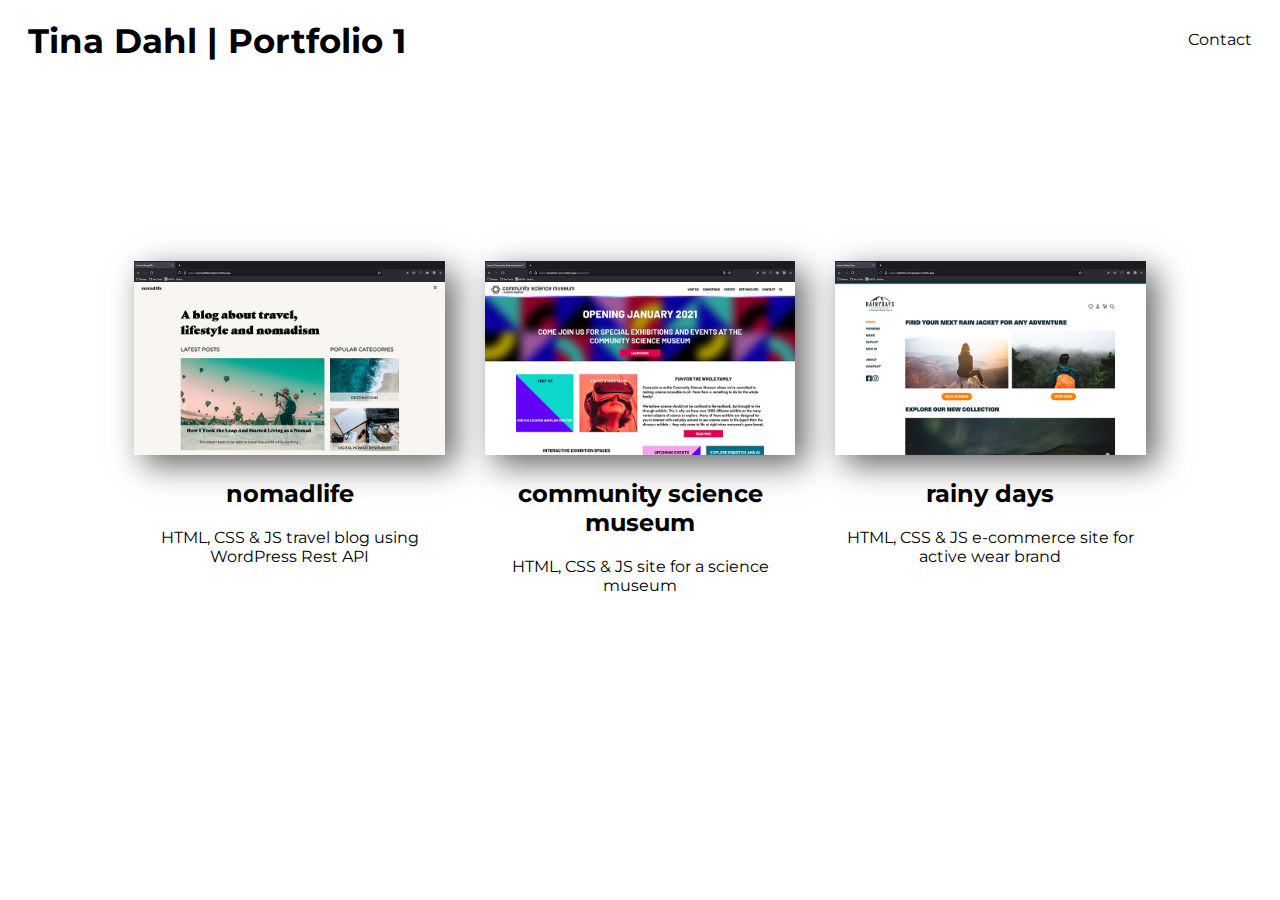
<file: index.html>
<!DOCTYPE html>
<html lang="en">
<head>
    <meta charset="UTF-8">
    <meta http-equiv="X-UA-Compatible" content="IE=edge">
    <meta name="viewport" content="width=device-width, initial-scale=1.0">
    <meta name="description" content="Portfolio of Tina Dahl - front end developer"/>
    <link rel="stylesheet" href="css/style.css">
    <link rel="preconnect" href="https://fonts.gstatic.com">
    <link href="https://fonts.googleapis.com/css2?family=Montserrat:wght@300;700&display=swap" rel="stylesheet">
    <title>Portfolio | Tina Dahl</title>
</head>
<body>
    <header>
        <h1>Tina Dahl | Portfolio 1 </h1>
        <a href="https://www.linkedin.com/in/tina-dahl-17531389/" target="_blank" class="contact">Contact</a>
    </header>
    <main>
        <div class="container">
            <div class="proj-container">
                <a href="nomadlife.html" class="align-center">
                    <img src="images/nomadlife.jpg" alt="screenshot of nomadlife's index page" class="index-img">
                    <h2>nomadlife</h2>
                    <p>HTML, CSS & JS travel blog using WordPress Rest API</p>
                </a>
            </div>
            <div class="proj-container">
                <a href="csm.html" class="align-center">
                    <img src="images/csm.jpg" alt="screenshot of community science museum's index page" class="index-img">
                    <h2>community science museum</h2>
                    <p>HTML, CSS & JS site for a science museum</p>
                </a>
            </div>
            <div class="proj-container">
                <a href="rainy-days.html" class="align-center">
                    <img src="images/rainy-days.jpg" alt="screenshot of rainy days' index page" class="index-img">
                    <h2>rainy days</h2>
                    <p>HTML, CSS & JS e-commerce site for active wear brand</p>
                </a>
            </div>
        </div>
    </main>
</body>
</html>
</file>
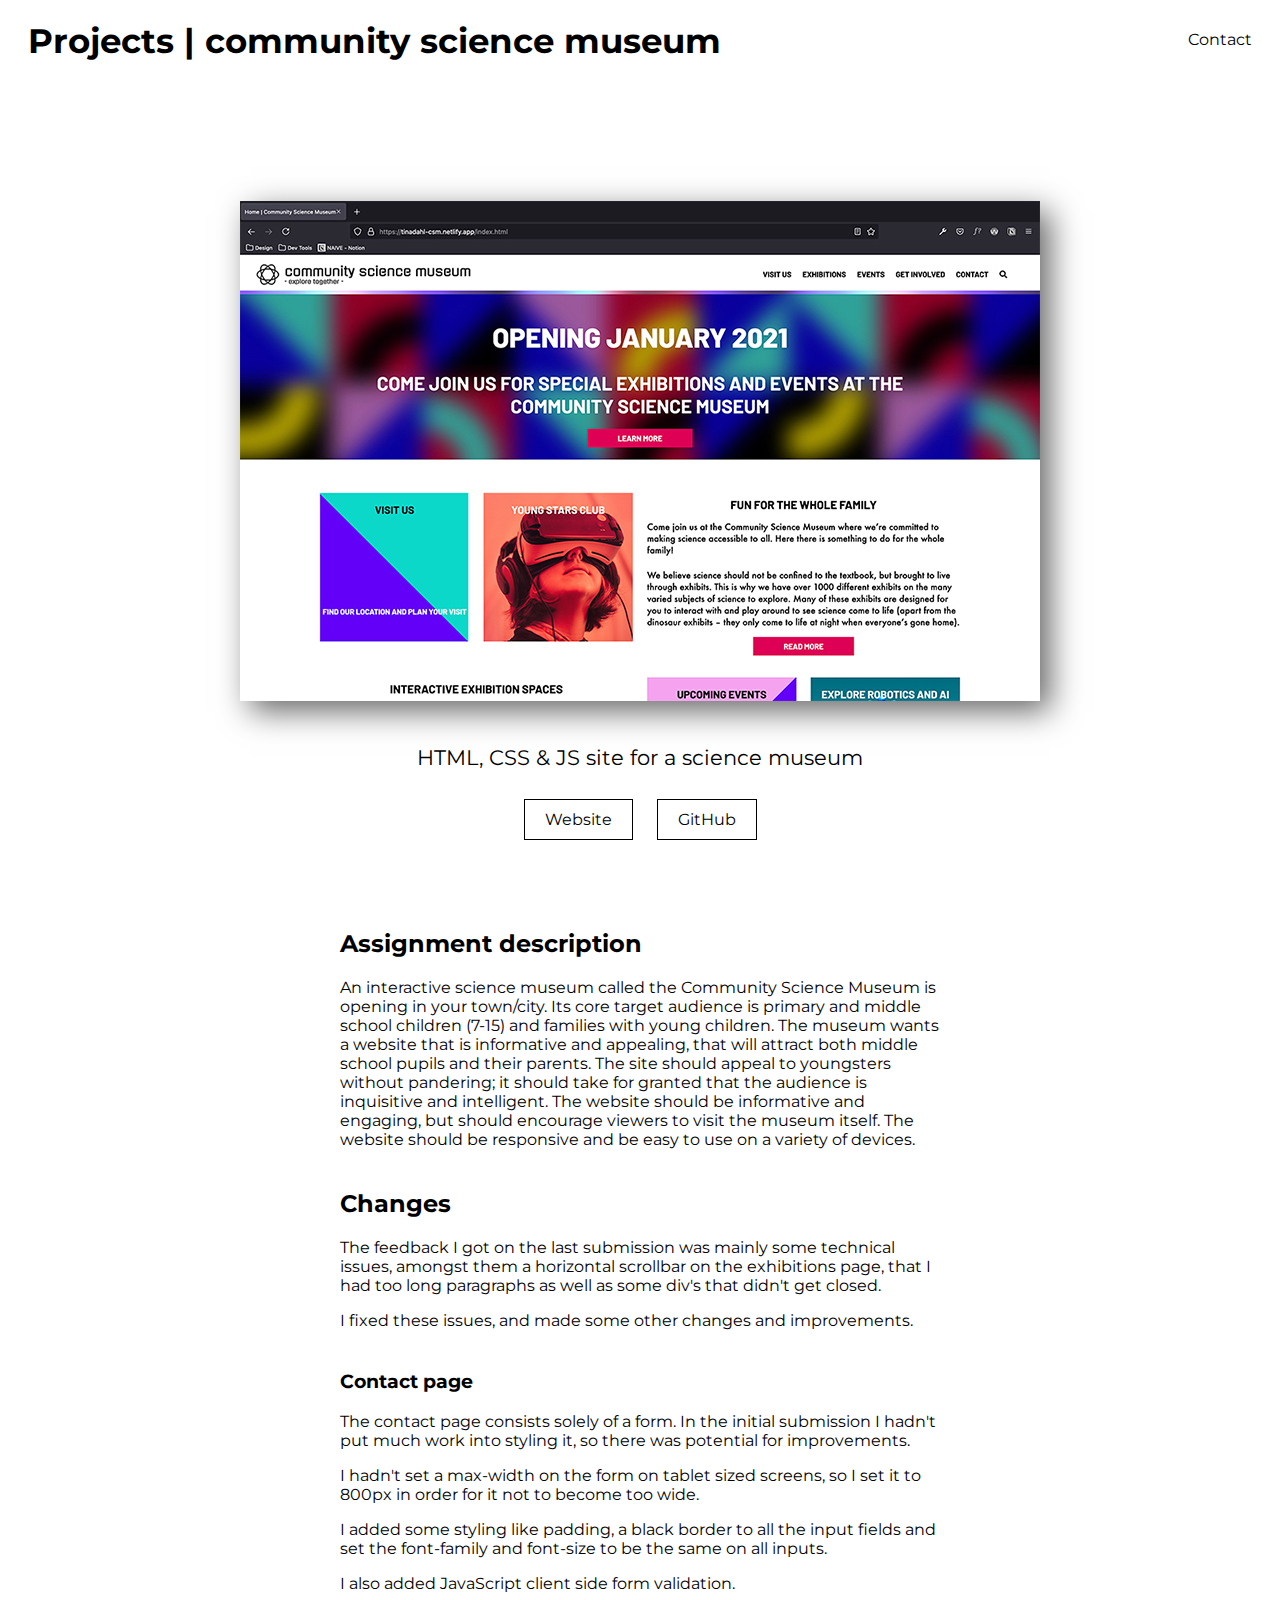
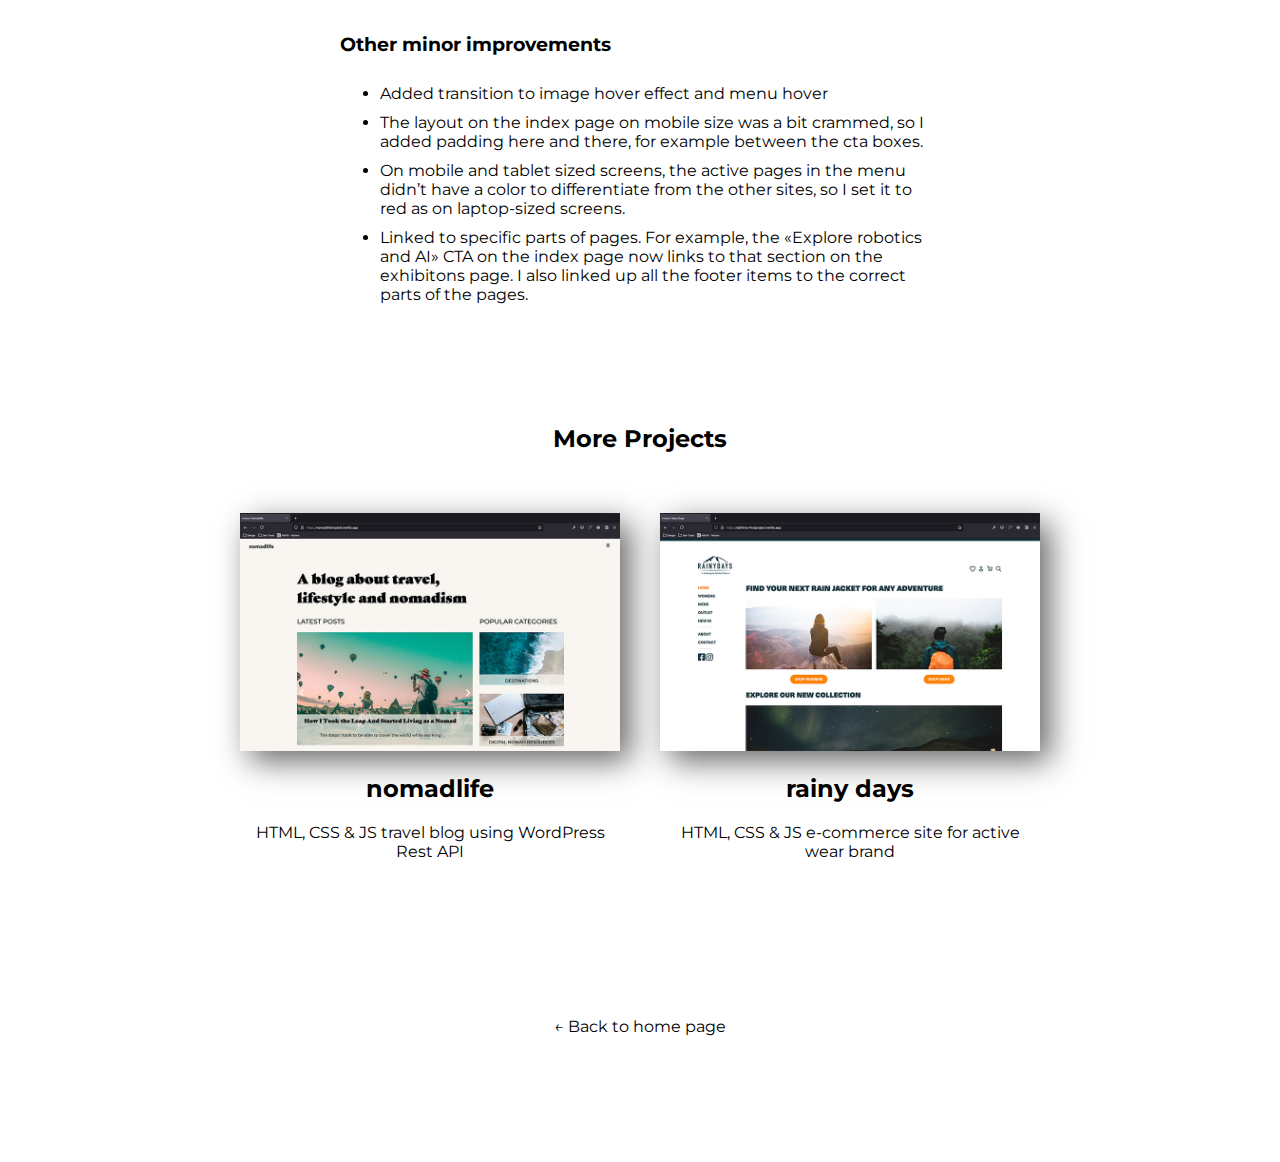
<file: csm.html>
<!DOCTYPE html>
<html lang="en">
<head>
    <meta charset="UTF-8">
    <meta http-equiv="X-UA-Compatible" content="IE=edge">
    <meta name="viewport" content="width=device-width, initial-scale=1.0">
    <meta name="description" content="Portfolio of Tina Dahl - front end developer. Project nomadlife, a html, css and javascript site fetching posts from the wordpress rest api"/>
    <link rel="preconnect" href="https://fonts.gstatic.com">
    <link href="https://fonts.googleapis.com/css2?family=Montserrat:wght@300;700&display=swap" rel="stylesheet">
    <link rel="stylesheet" href="css/style.css">
    <title>community science museum | Portfolio | Tina Dahl</title>
</head>
<body>
    <header class="project-page-header">
        <h1><a href="index.html">Projects</a> | community science museum</h1>
        <a href="https://www.linkedin.com/in/tina-dahl-17531389/" target="_blank" class="contact">Contact</a>
    </header>
    <main>
        <div class="proj-page-container">
            <img src="images/csm.jpg" alt="screenshot of community science museums home page">
            <p class="subtitle align-center">HTML, CSS & JS site for a science museum</p>
            <div class="links align-center">
                <a class="btn" href="https://tinadahl-csm.netlify.app" target="_blank">Website</a>
                <a class="btn" href="https://github.com/dahltina/community-science-museum" target="_blank">GitHub</a>
            </div>
            <div class="project-copy">
                <h2>Assignment description</h2>
                <p>An interactive science museum called the Community Science Museum is opening in your town/city.
                    Its core target audience is primary and middle school children (7-15) and families with young children.
                    The museum wants a website that is informative and appealing, that will attract both middle school pupils
                    and their parents. The site should appeal to youngsters without pandering; it should take for granted
                    that the audience is inquisitive and intelligent. The website should be informative and engaging,
                    but should encourage viewers to visit the museum itself. The website should be responsive and be easy to use on a variety of devices.</p>
                <h2 class="margin-top">Changes</h2>
                <p>The feedback I got on the last submission was mainly some technical issues, amongst them a horizontal scrollbar
                    on the exhibitions page, that I had too long paragraphs as well as some div's that didn't get closed.</p>
                <p>I fixed these issues, and made some other changes and improvements.</p>
                <h3 class="margin-top">Contact page</h3>
                <p>The contact page consists solely of a form. In the initial submission I hadn't put much work into styling it,
                    so there was potential for improvements.</p>
                <p>I hadn't set a max-width on the form on tablet sized screens, so I set it to 800px in order for it not to become too wide.</p>
                <p>I added some styling like padding, a black border to all the input fields and set the font-family and font-size to be the same on all inputs.</p>
                <p>I also added JavaScript client side form validation.</p>
                <h3 class="margin-top">Other minor improvements</h3>
                <ul>
                    <li>Added transition to image hover effect and menu hover</li>
                    <li>The layout on the index page on mobile size was a bit crammed, so I added padding here and there, for example between the cta boxes.</li>
                    <li>On mobile and tablet sized screens, the active pages in the menu didn’t have a color to differentiate from the other sites, so I set it to red as on laptop-sized screens.</li>
                    <li>Linked to specific parts of pages. For example, the «Explore robotics and AI» CTA on the index page now links to that section on the exhibitons page.
                        I also linked up all the footer items to the correct parts of the pages.</li>
                </ul>
            </div>
        </div>
        <div class="more-projects-container">
            <h2 class="h2-more-projects">More Projects</h2>
            <div class="nomadlife-container">
                <a href="nomadlife.html" class="align-center">
                    <img src="images/nomadlife.jpg" alt="screenshot of nomadlife's index page" class="index-img">
                    <h2>nomadlife</h2>
                    <p>HTML, CSS & JS travel blog using WordPress Rest API</p>
                </a>
            </div>
            <div class="rainy-days-container">
                <a href="rainy-days.html" class="align-center">
                    <img src="images/rainy-days.jpg" alt="screenshot of rainy days' index page" class="index-img">
                    <h2>rainy days</h2>
                    <p>HTML, CSS & JS e-commerce site for active wear brand</p>
                </a>
            </div>
            <a class="back" href="index.html">&leftarrow; Back to home page</a>
        </div>

    </main>
</body>
</html>
</file>
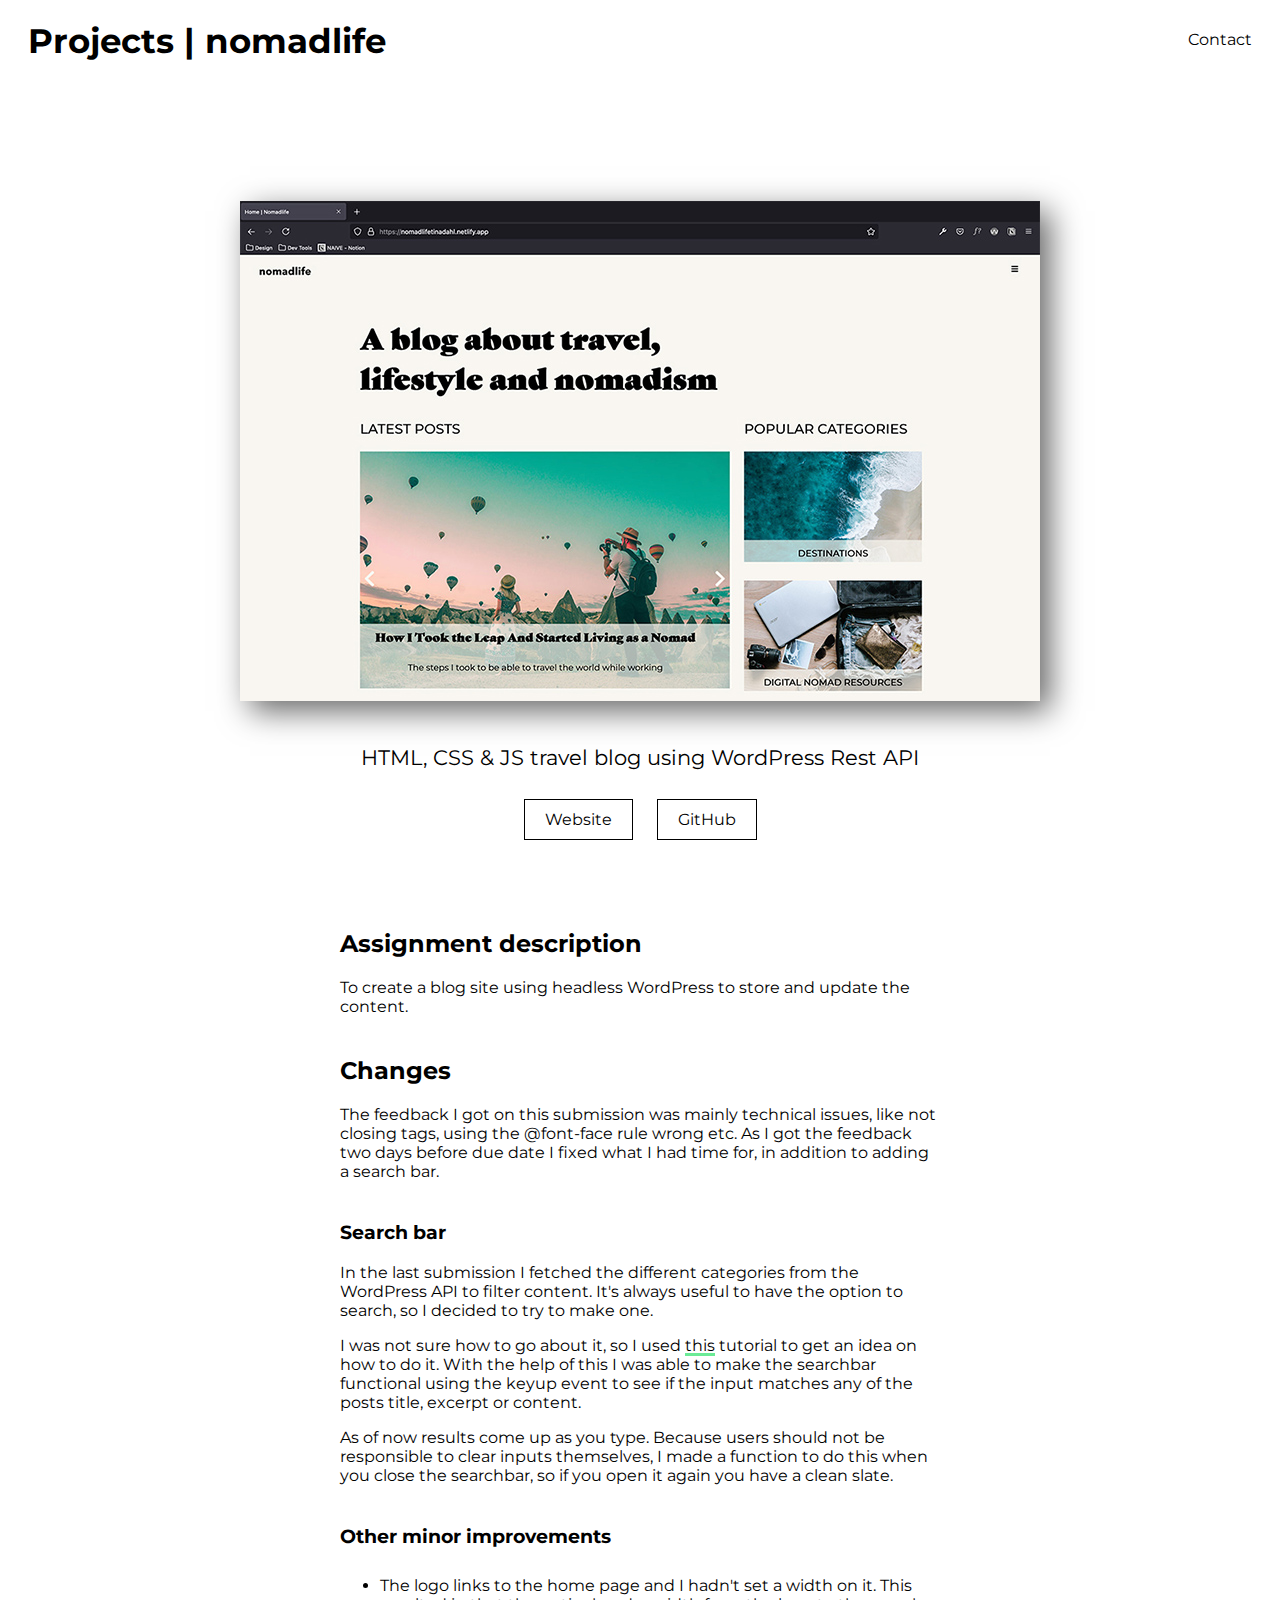
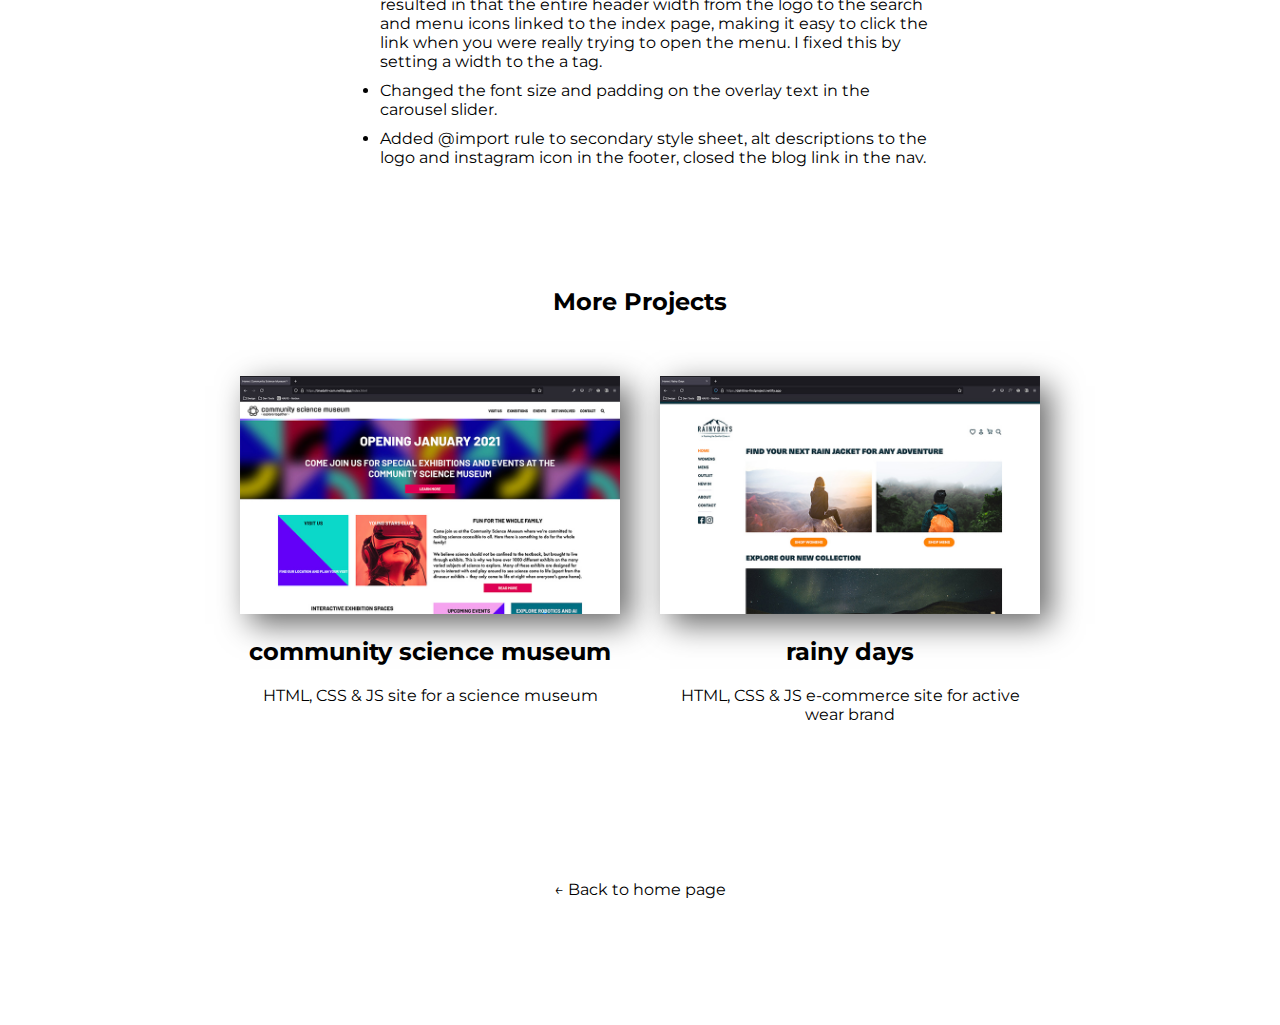
<file: nomadlife.html>
<!DOCTYPE html>
<html lang="en">
<head>
    <meta charset="UTF-8">
    <meta http-equiv="X-UA-Compatible" content="IE=edge">
    <meta name="viewport" content="width=device-width, initial-scale=1.0">
    <meta name="description" content="Portfolio of Tina Dahl - front end developer. Project nomadlife, a html, css and javascript site fetching posts from the wordpress rest api"/>
    <link rel="preconnect" href="https://fonts.gstatic.com">
    <link href="https://fonts.googleapis.com/css2?family=Montserrat:wght@300;700&display=swap" rel="stylesheet">
    <link rel="stylesheet" href="css/style.css">
    <title>nomadlife | Portfolio | Tina Dahl</title>
</head>
<body>
    <header class="project-page-header">
        <h1><a href="index.html">Projects</a> | nomadlife</h1>
        <a href="https://www.linkedin.com/in/tina-dahl-17531389/" target="_blank" class="contact">Contact</a>
    </header>
    <main>
        <div class="proj-page-container">
            <img src="images/nomadlife.jpg" alt="screenshot of nomadlife's home page" class="img-no-shadow">
            <p class="subtitle align-center">HTML, CSS & JS travel blog using WordPress Rest API</p>
            <div class="links align-center">
                <a class="btn" href="https://nomadiclife.netlify.app" target="_blank">Website</a>
                <a class="btn" href="https://github.com/dahltina/nomadlife" target="_blank">GitHub</a>
            </div>
            <div class="project-copy">
                <h2>Assignment description</h2>
                <p>To create a blog site using headless WordPress to store and update the content.</p>
                <h2 class="margin-top">Changes</h2>
                <p>The feedback I got on this submission was mainly technical issues, like not closing tags, using the @font-face rule wrong etc. As I got the feedback two days before due date I fixed what I had time for, in addition to adding a search bar.</p>
                <h3 class="margin-top">Search bar</h3>
                <p>In the last submission I fetched the different categories from the WordPress API to filter content. It's always useful to have the option to search, so I decided to try to make one. </p>
                <p>I was not sure how to go about it, so I used <a class="link" href="https://www.jamesqquick.com/blog/build-a-javascript-search-bar" target="_blank">this</a> tutorial to get an idea on how to do it.
                    With the help of this I was able to make the searchbar functional using the keyup event to see if the input matches any of the posts title, excerpt or content. </p>
                <p>As of now results come up as you type. Because users should not be responsible to clear inputs themselves, I made a function to do this when you close the searchbar, so if you open it again you have a clean slate.</p>
                <h3 class="margin-top">Other minor improvements</h3>
                <ul>
                    <li>The logo links to the home page and I hadn't set a width on it. This resulted in that the entire header width from the logo to the search and menu icons linked to the index page,
                        making it easy to click the link when you were really trying to open the menu. I fixed this by setting a width to the a tag.</li>
                    <li>Changed the font size and padding on the overlay text in the carousel slider.</li>
                    <li>Added @import rule to secondary style sheet, alt descriptions to the logo and instagram icon in the footer, closed the blog link in the nav.</li>
                </ul>
            </div>
        </div>
        <div class="more-projects-container">
            <h2 class="h2-more-projects">More Projects</h2>
            <div class="csm-container">
                <a href="csm.html" class="align-center">
                    <img src="images/csm.jpg" alt="screenshot of community science museum's index page" class="index-img">
                    <h2>community science museum</h2>
                    <p>HTML, CSS & JS site for a science museum</p>
                </a>
            </div>
            <div class="rainy-days-container">
                <a href="rainy-days.html" class="align-center">
                    <img src="images/rainy-days.jpg" alt="screenshot of rainy days' index page" class="index-img">
                    <h2>rainy days</h2>
                    <p>HTML, CSS & JS e-commerce site for active wear brand</p>
                </a>
            </div>
            <a class="back" href="index.html">&leftarrow; Back to home page</a>
        </div>

    </main>
</body>
</html>
</file>
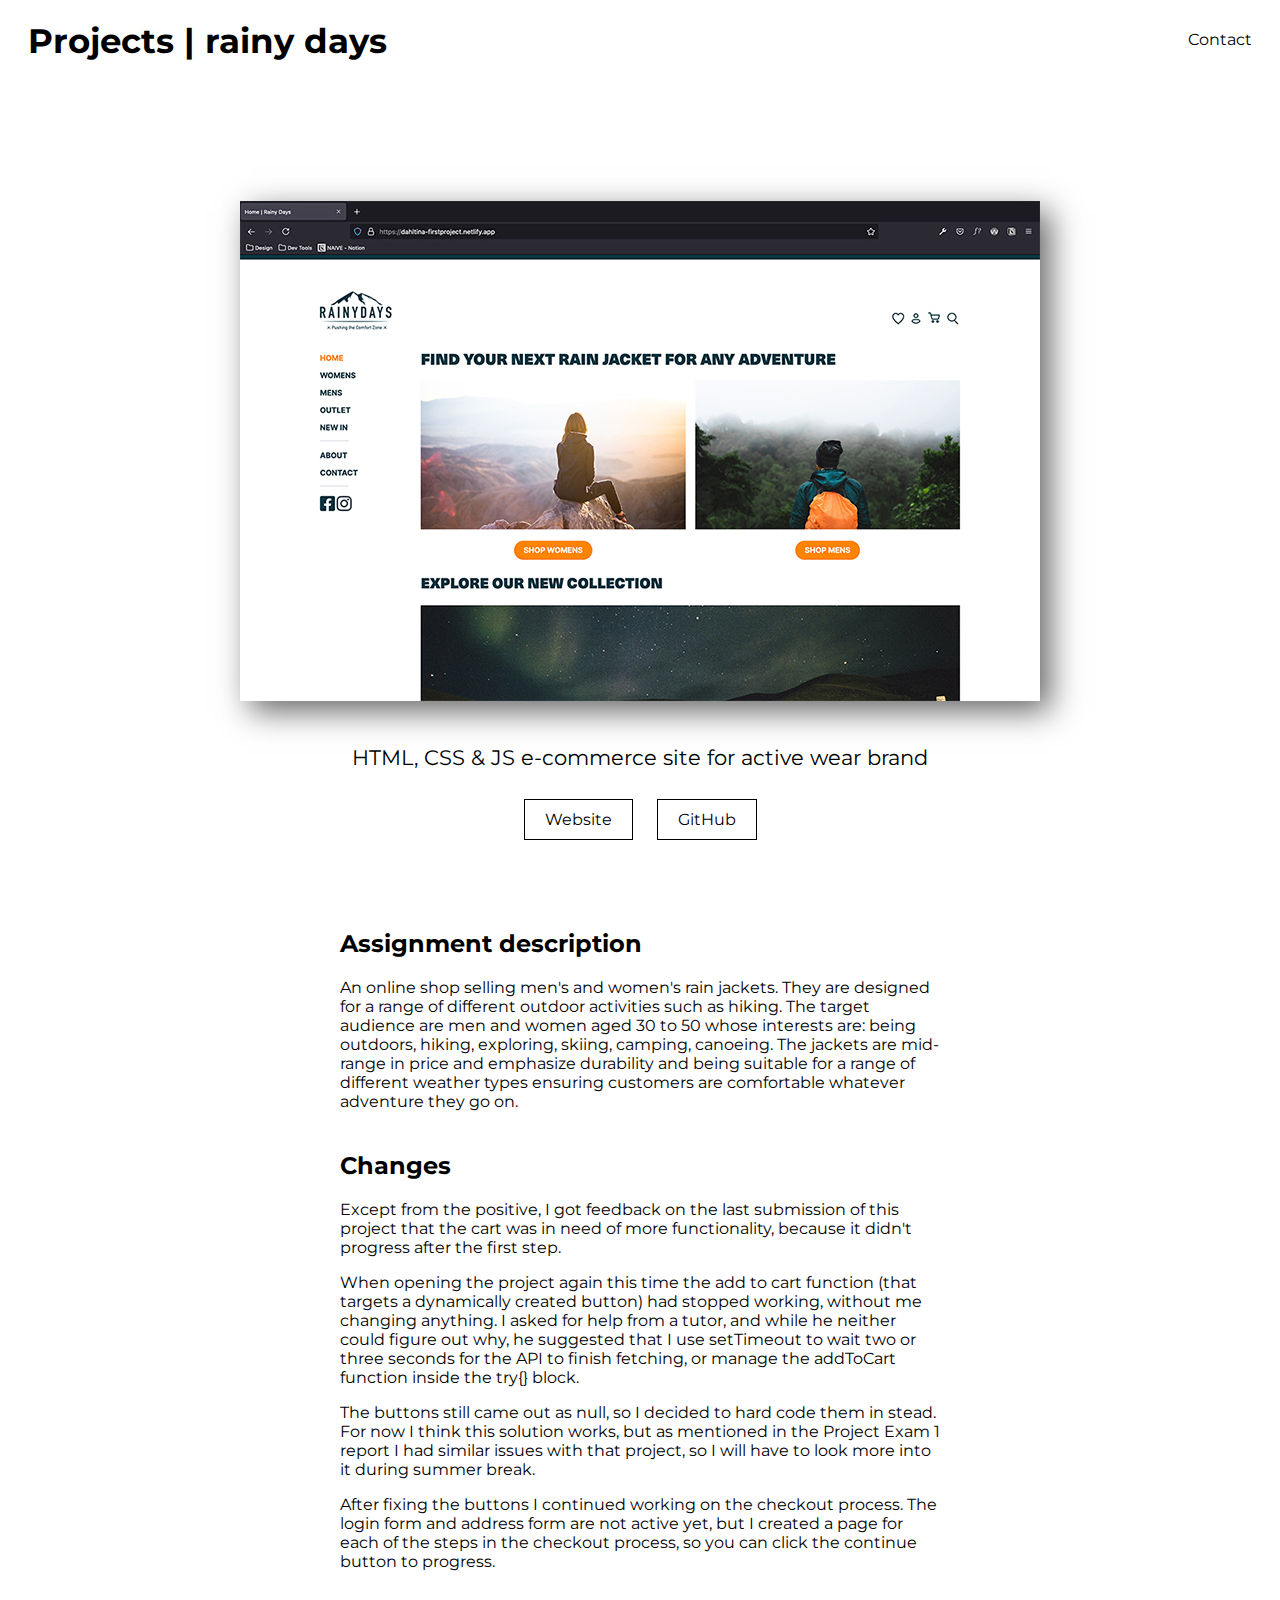
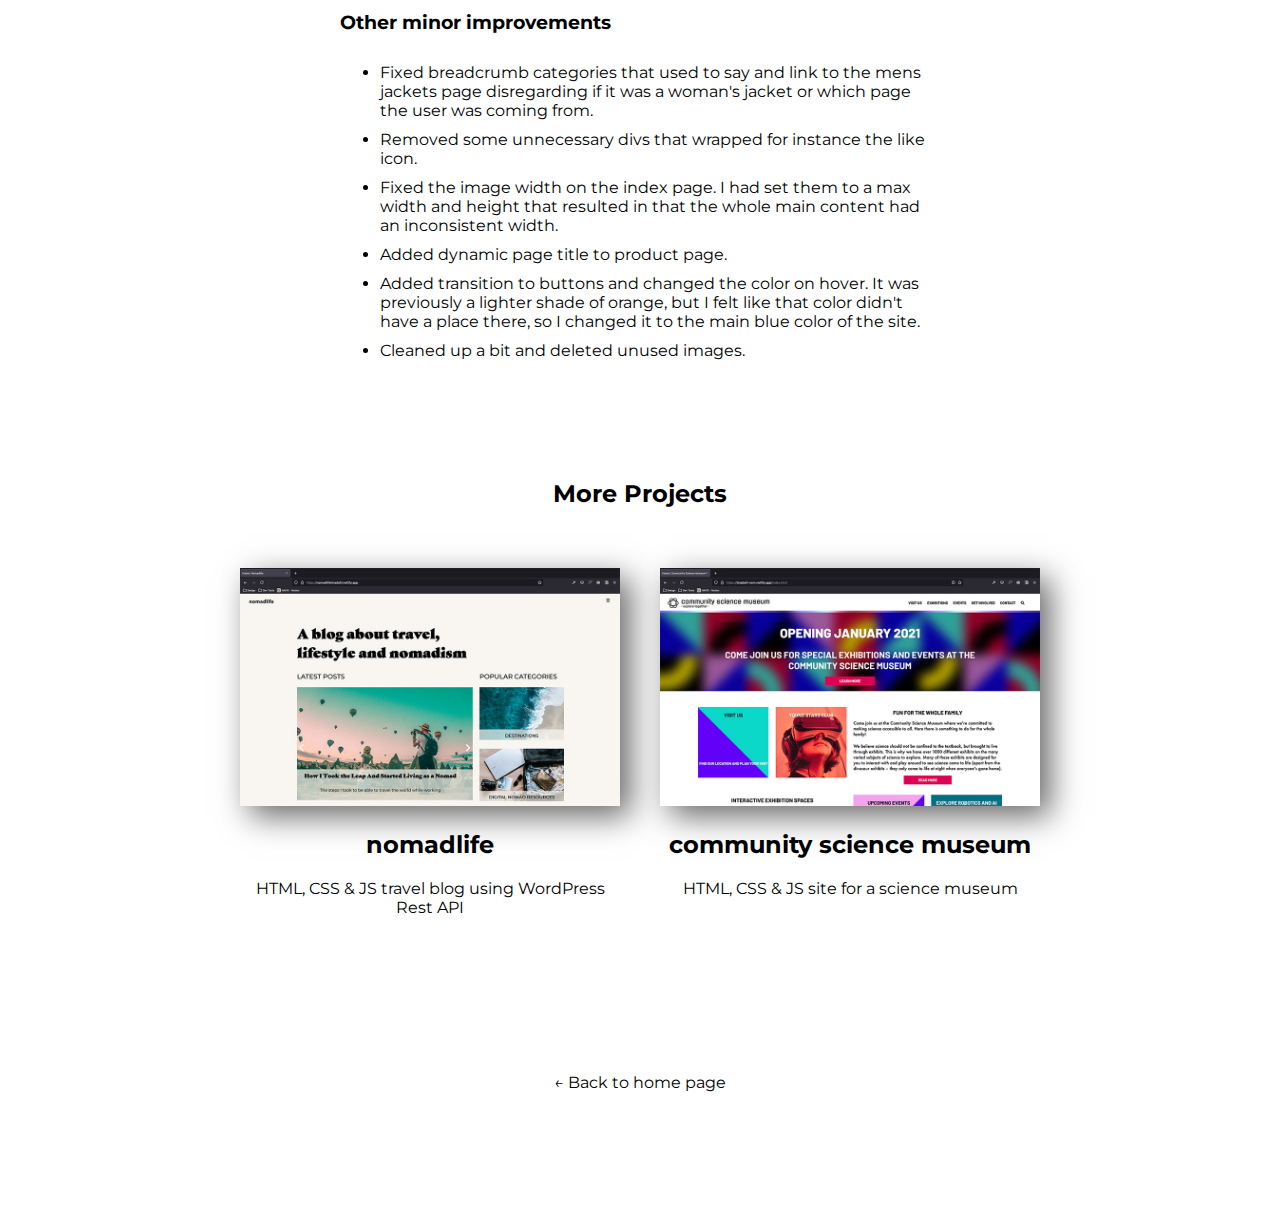
<file: rainy-days.html>
<!DOCTYPE html>
<html lang="en">
<head>
    <meta charset="UTF-8">
    <meta http-equiv="X-UA-Compatible" content="IE=edge">
    <meta name="viewport" content="width=device-width, initial-scale=1.0">
    <meta name="description" content="Portfolio of Tina Dahl - front end developer. Project nomadlife, a html css and javascript site fetching posts from the wordpress rest api"/>
    <link rel="preconnect" href="https://fonts.gstatic.com">
    <link href="https://fonts.googleapis.com/css2?family=Montserrat:wght@300;700&display=swap" rel="stylesheet">
    <link rel="stylesheet" href="css/style.css">
    <title>rainy days | Portfolio | Tina Dahl</title>
</head>
<body>
    <header class="project-page-header">
        <h1><a href="index.html">Projects</a> | rainy days</h1>
        <a href="https://www.linkedin.com/in/tina-dahl-17531389/" target="_blank" class="contact">Contact</a>
    </header>
    <main>
        <div class="proj-page-container">
            <img src="images/rainy-days.jpg" alt="screenshot of rainy days' home page" class="img-no-shadow">
            <p class="subtitle align-center">HTML, CSS & JS e-commerce site for active wear brand</p>
            <div class="links align-center">
                <a class="btn" href="https://dahltina-firstproject.netlify.app" target="_blank">Website</a>
                <a class="btn" href="https://github.com/dahltina/rainy-days" target="_blank">GitHub</a>
            </div>
            <div class="project-copy">
                <h2>Assignment description</h2>
                <p>An online shop selling men's and women's rain jackets. They are designed for a range of different outdoor activities such as hiking.
                    The target audience are men and women aged 30 to 50 whose interests are: being outdoors, hiking, exploring, skiing, camping, canoeing.
                    The jackets are mid-range in price and emphasize durability and being suitable for a range of different weather types ensuring customers
                    are comfortable whatever adventure they go on.
                </p>
                <h2 class="margin-top">Changes</h2>
                <p>Except from the positive, I got feedback on the last submission of this project that the
                    cart was in need of more functionality, because it didn't progress after the first step.</p>
                <p>When opening the project again this time the add to cart function (that targets a dynamically
                    created button) had stopped working, without me changing anything. I asked for help from a tutor,
                    and while he neither could figure out why, he suggested that I use setTimeout to wait two or three
                    seconds for the API to finish fetching, or manage the addToCart function inside the try{} block.</p>
                <p>The buttons still came out as null, so I decided to hard code them in stead.
                    For now I think this solution works, but as mentioned in the Project Exam 1 report
                    I had similar issues with that project, so I will have to look more into it during summer break.</p>
                <p>After fixing the buttons I continued working on the checkout process. The login form and address form are not active yet,
                    but I created a page for each of the steps in the checkout process, so you can click the continue button to progress. </p>
                <h3 class="margin-top">Other minor improvements</h3>
                <ul>
                    <li>Fixed breadcrumb categories that used to say and link to the mens jackets page disregarding if it was a woman's jacket or which page the user was coming from.</li>
                    <li>Removed some unnecessary divs that wrapped for instance the like icon.</li>
                    <li>Fixed the image width on the index page. I had set them to a max width and height that resulted in that the whole main content had an inconsistent width.</li>
                    <li>Added dynamic page title to product page.</li>
                    <li>Added transition to buttons and changed the color on hover. It was previously a lighter shade of orange, but I felt like that color didn't have a place there, so I changed it to the main blue color of the site.</li>
                    <li>Cleaned up a bit and deleted unused images.</li>
                </ul>
            </div>
        </div>
        <div class="more-projects-container">
            <h2 class="h2-more-projects">More Projects</h2>
            <div class="nomadlife-container">
                <a href="nomadlife.html" class="align-center">
                    <img src="images/nomadlife.jpg" alt="screenshot of nomadlife's index page" class="index-img">
                    <h2>nomadlife</h2>
                    <p>HTML, CSS & JS travel blog using WordPress Rest API</p>
                </a>
            </div>
            <div class="rainy-days-container">
                <a href="csm.html" class="align-center">
                    <img src="images/csm.jpg" alt="screenshot of community science museum's index page" class="index-img">
                    <h2>community science museum</h2>
                    <p>HTML, CSS & JS site for a science museum</p>
                </a>
            </div>
            <a class="back" href="index.html">&leftarrow; Back to home page</a>
        </div>
    </main>
</body>
</html>
</file>
<file: css/style.css>
* {
    box-sizing: border-box;
}

/* typography */
body {
    font-family: "Montserrat", sans-serif;
}

a {
    text-decoration: none;
    color: inherit;
}

h1 {
    margin: 0;
    font-size: 20px;
}

.link {
    text-decoration: underline;
    text-decoration-color: rgb(107, 235, 150);
    text-decoration-thickness: 3px;
}

.link:hover {
    background-color: rgb(107, 235, 150);
    transition: 0.2s ease-in;
}

li {
    padding-top: 10px;
}

/* global padding and margin classes */

.margin-top {
    margin-top: 40px;
}

/* images, buttons */
img {
    width: 100%;
    max-width: 800px;
    box-shadow: 10px 10px 30px #666;
}

.btn {
    border: 1px solid black;
    padding: 10px 20px;
    margin: 0px 10px;
}

/* header */
header {
    margin: 20px;
    display: flex;
    flex-wrap: nowrap;
    justify-content: space-between;
}

/* layout */
.proj-container {
    margin-top: 60px;
}

.align-center {
    text-align: center;
}

/* project specific page */

.proj-page-container {
    margin-top: 140px;
}

.project-copy {
    margin: auto;
    margin-top: 100px;
    max-width: 600px;
}

.more-projects-container {
    display: grid;
    grid-gap: 20px;
    grid-template-columns: 1fr 1fr;
    margin-top: 100px;
}

.h2-more-projects,
.back {
    grid-column: span 2;
    justify-self: center;
}

.links, .subtitle {
    margin: 40px 0px;
}

.subtitle {
    font-size: 1.3rem;
}
.subtitle,
.proj-page-container {
    max-width: 800px;
}

.back {
    margin: 100px 0px;
    text-align: center;
}

/* tablets and up */
@media (min-width: 450px) {
    main {
        margin: 2% 10%;
    }
}
/* layout */
@media (min-width: 800px) {

    /* typography */

    h1 {
        font-size: 2.1rem;
    }

    .contact {
        margin-top: 10px;
    }

    /* hover effects */
    .index-img:hover {
        transform: scale(1.02);
    }

    .contact:hover,
    .back:hover {
        color: rgb(16, 7, 151);
        letter-spacing: 3px;
    }

    .btn:hover {
        background-color: #000;
        color: #fff;
    }

    .index-img:hover,
    .contact:hover,
    .btn:hover,
    .back:hover {
        transition: 0.2s all ease-in;
    }

    /* layout */
    .container,
    .proj-page-container,
    .more-projects-container {
        margin: 0 auto;
    }

    .container {
        margin-top: 140px;
        display: grid;
        grid-template-columns: 1fr 1fr 1fr;
        grid-gap: 40px;
    }

    /* project specific page */
    .proj-page-container {
        margin-top: 140px;
    }

    p, ul {
        max-width: 600px;
    }

    .more-projects-container {
        margin-top: 100px;
        grid-gap: 40px;
        max-width: 800px;
    }



}
</file>
